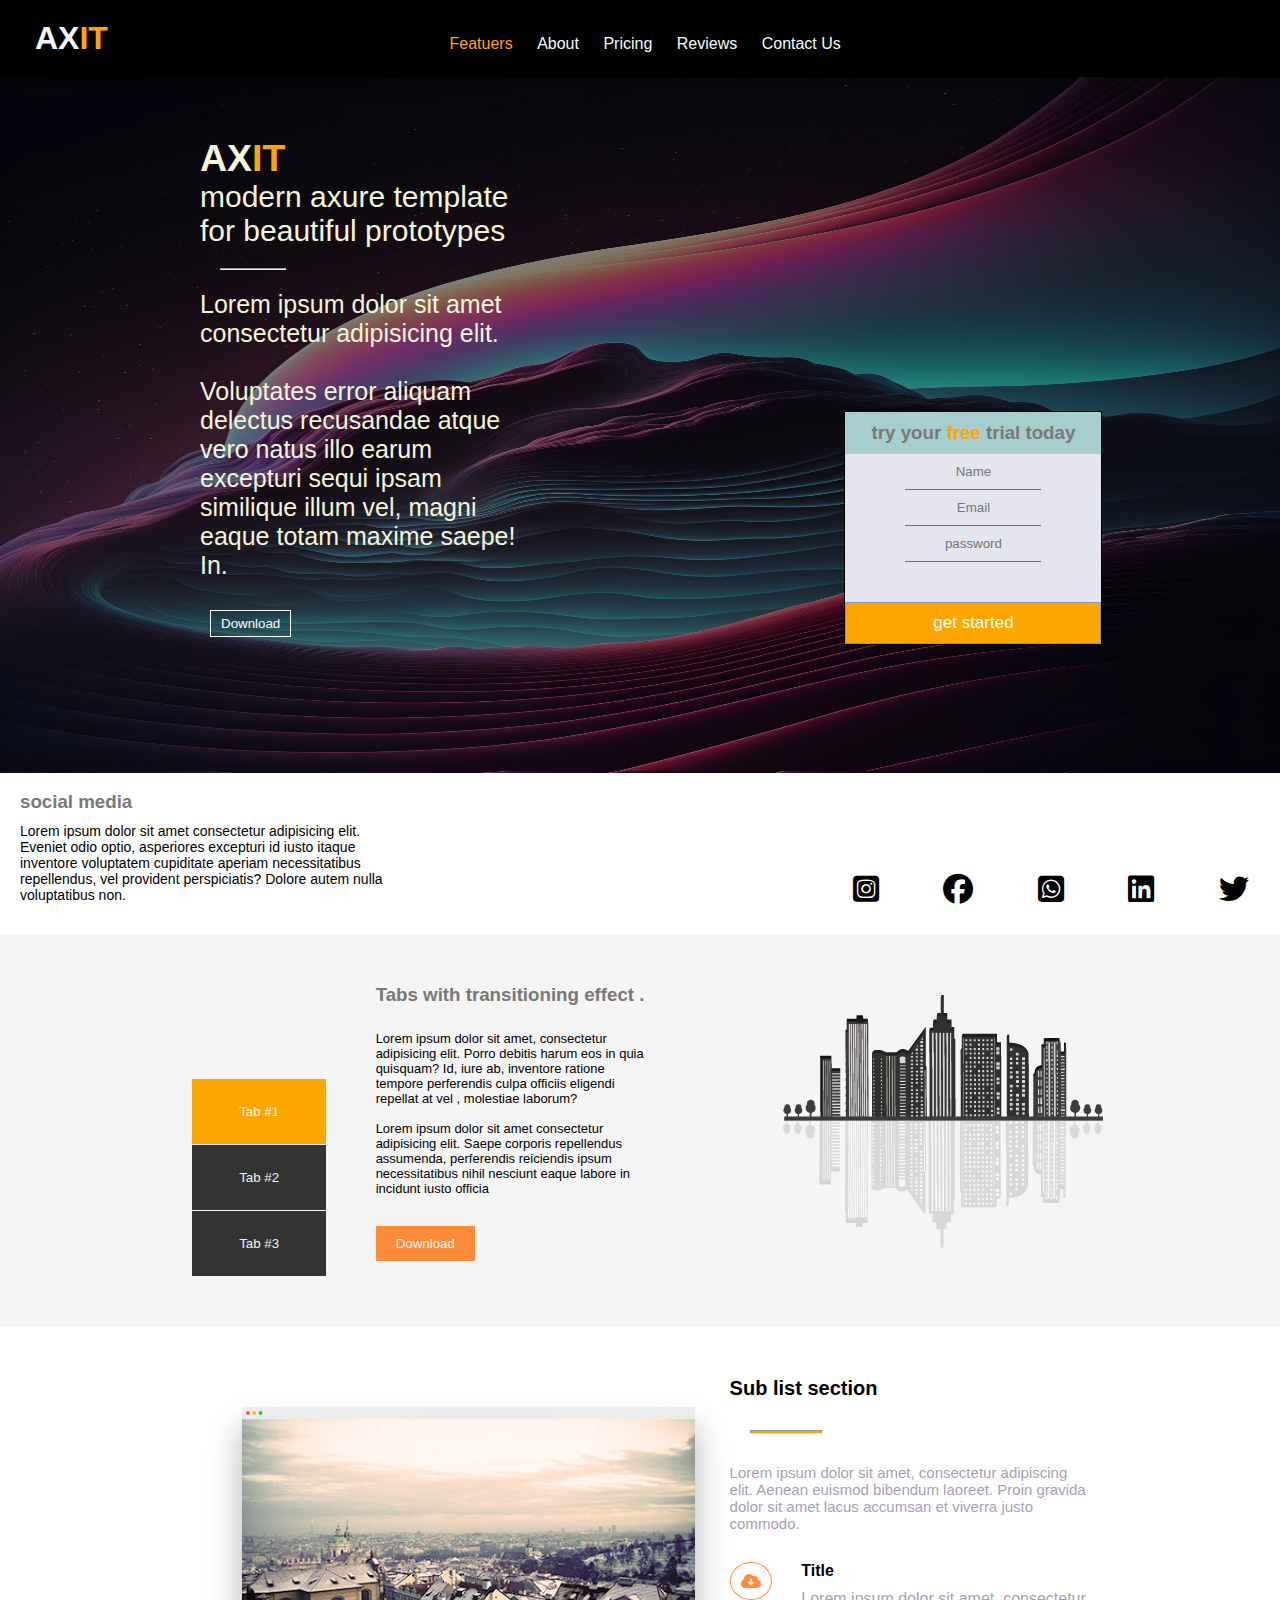
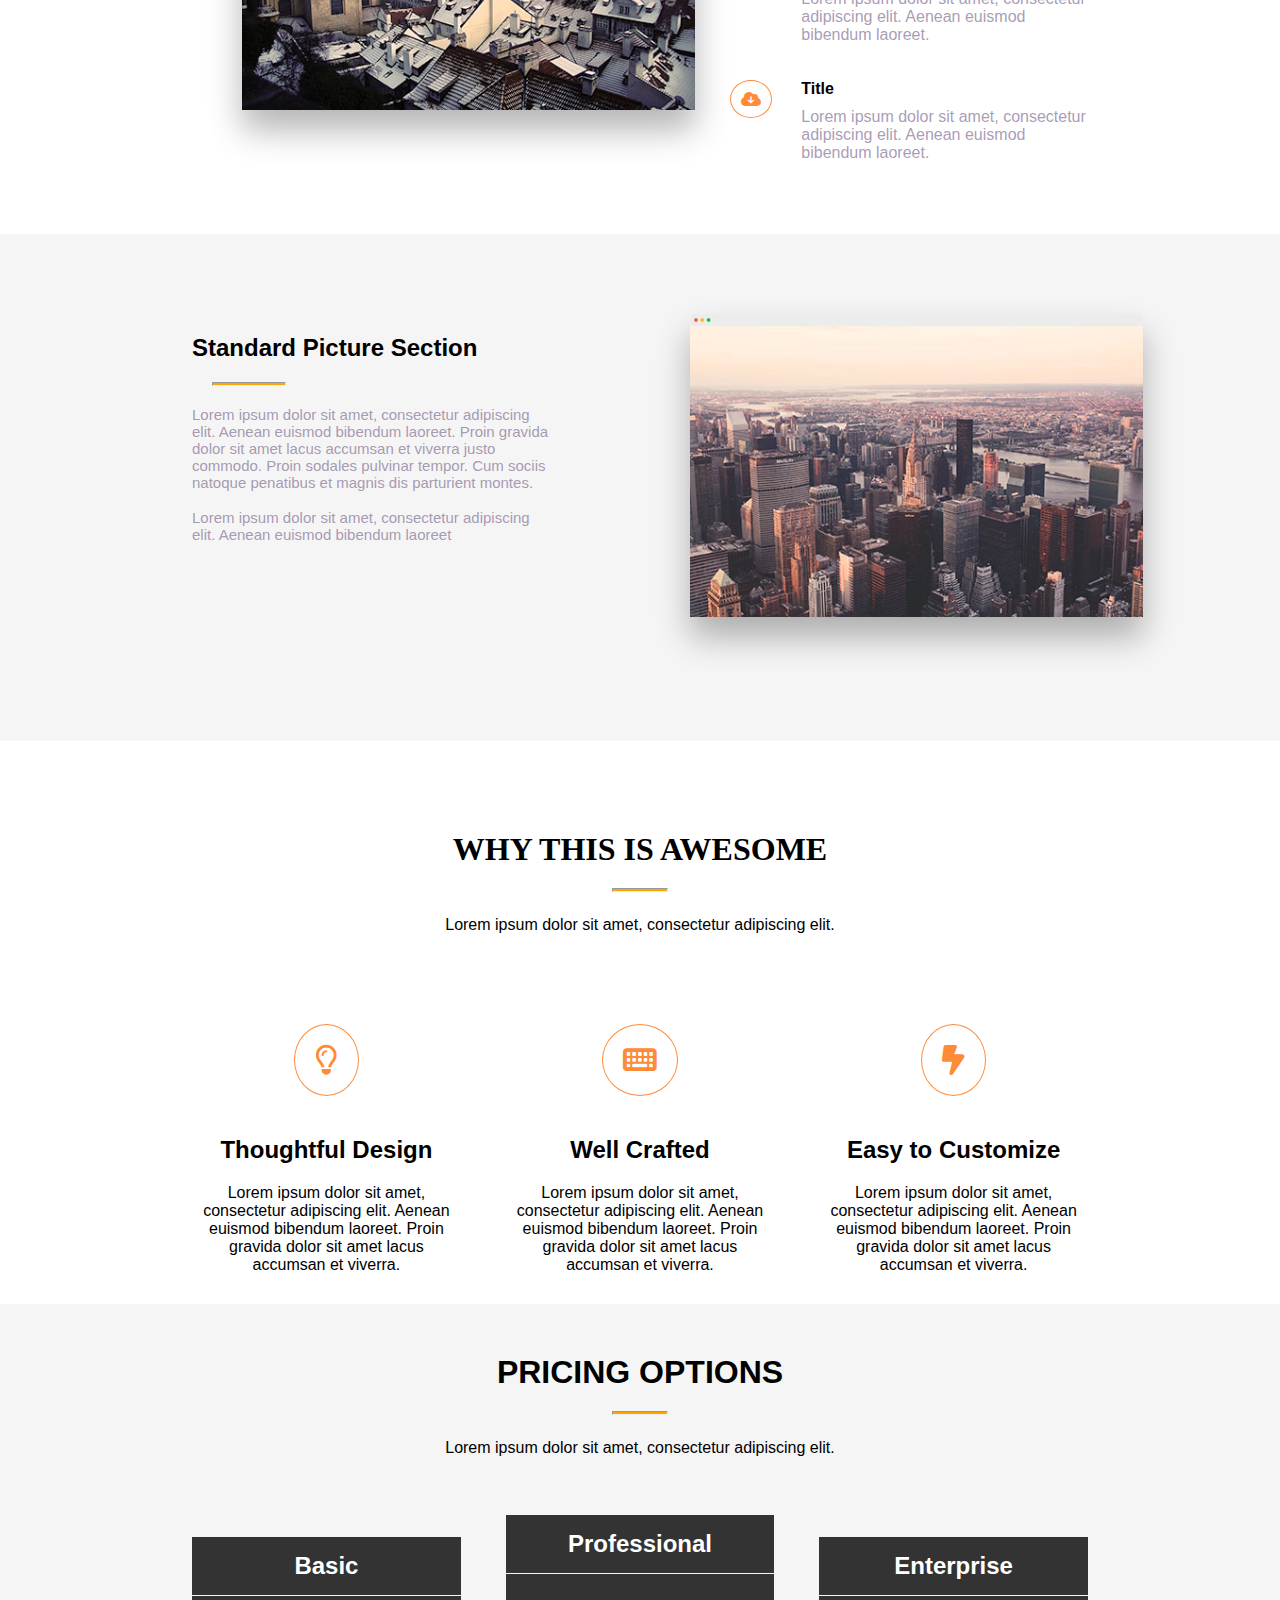
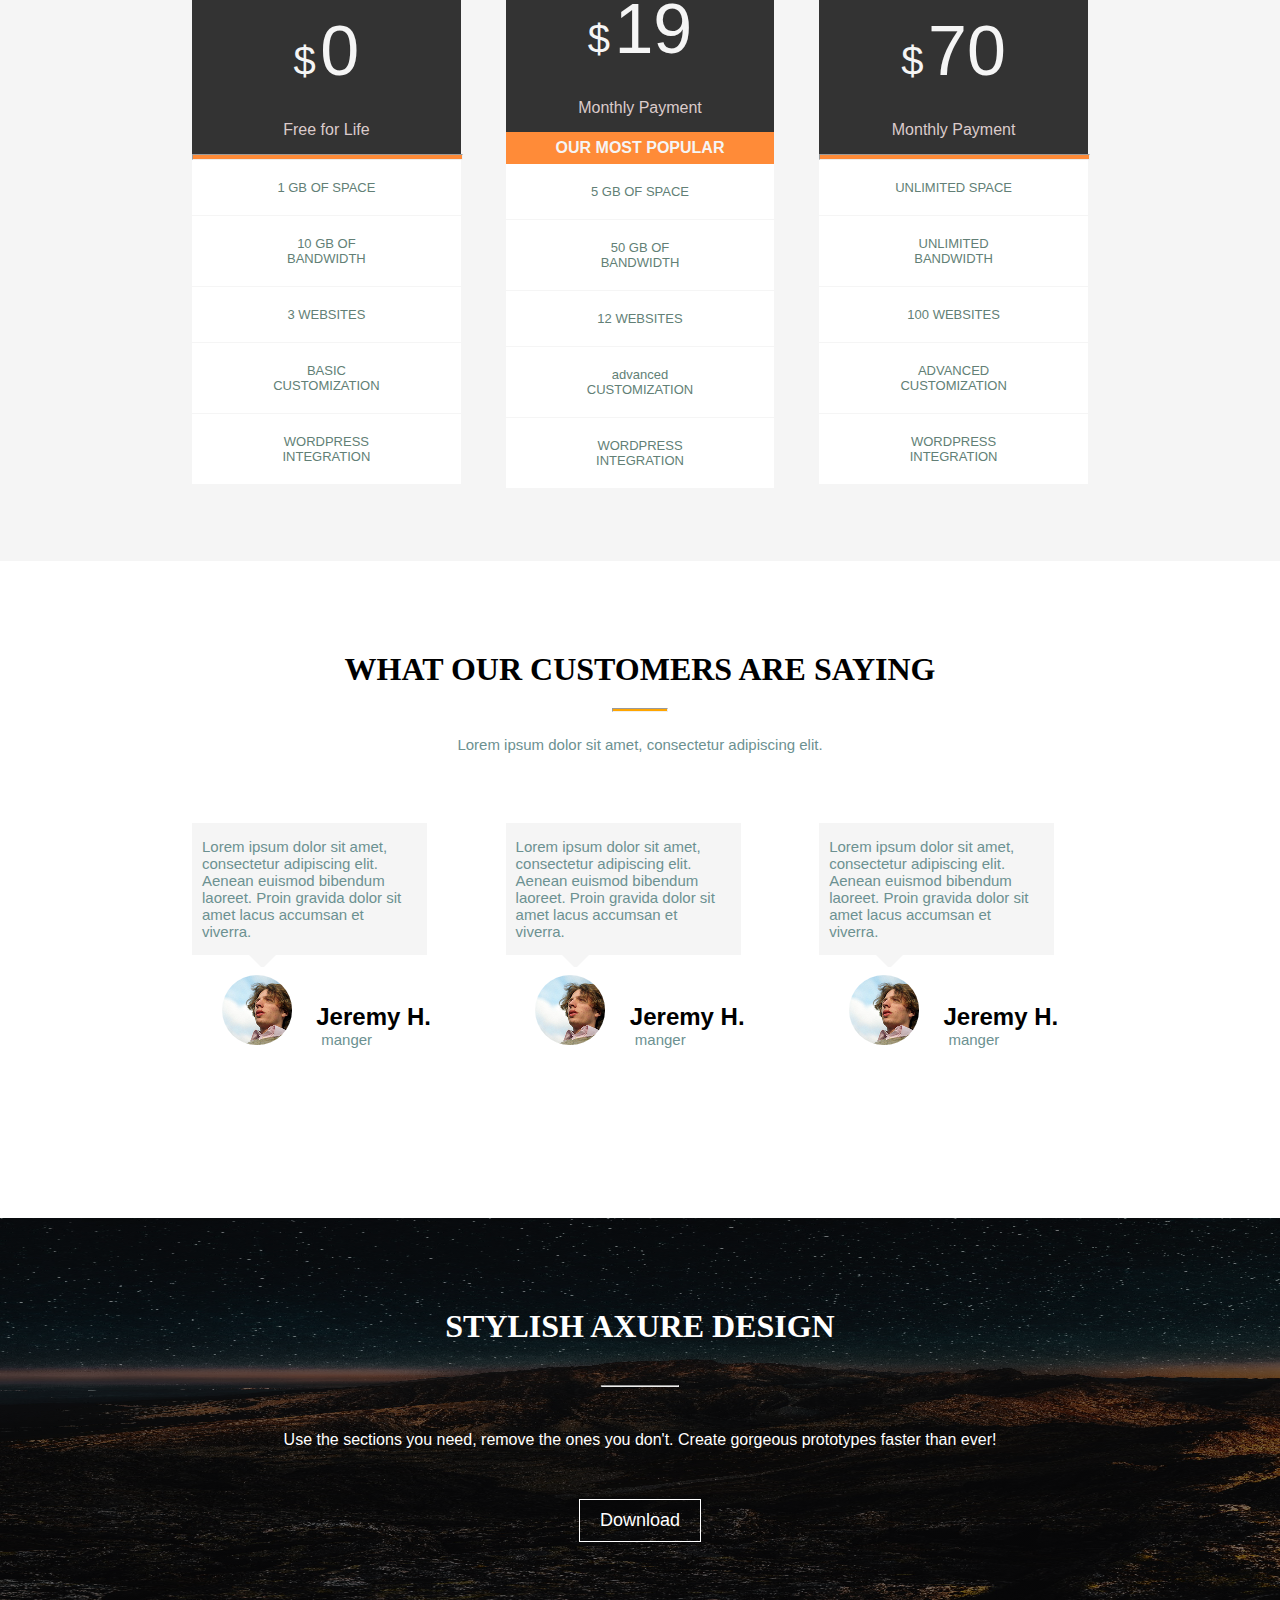
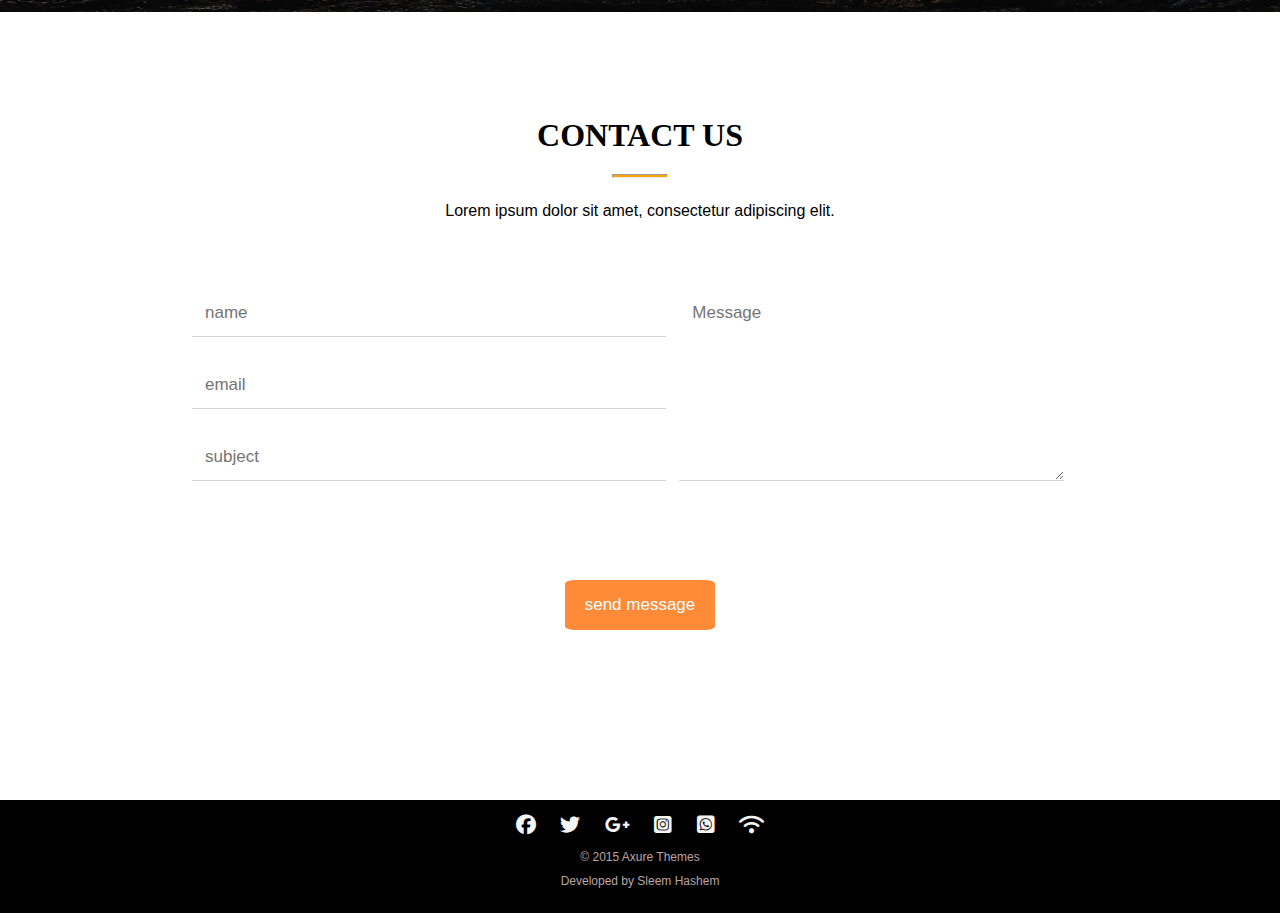
<file: index.html>
<!DOCTYPE html>
<html lang="en">
<head>
    <meta charset="UTF-8">
    <meta name="viewport" content="width=device-width, initial-scale=1.0">
    <title>AXIT</title>
    <link rel="stylesheet" href="all.css">
    <link rel="stylesheet" href="style.css">
  
</head>
<body>
        <header>
            <div class="container">
                <h1>AX<span class="ora">IT</span></h1>
                <ul>
                    <li ><a id="Featuers" href="">Featuers</a></li>
                    <li><a href="">About</a></li>
                    <li><a href="">Pricing</a></li>
                    <li><a href="">Reviews</a></li>
                    <li><a href="">Contact Us</a></li>
                </ul>
            </div>
        </header>
        <section class="hero">
        <div class="left">
<h2 >AX<span class="ora">IT</span> </h2>
<p id="para">modern axure template for beautiful prototypes</p>
<hr>
<p>Lorem ipsum dolor sit amet consectetur adipisicing elit.</p>
<br><p> Voluptates error aliquam delectus recusandae
     atque vero natus illo earum excepturi sequi ipsam similique illum vel, magni eaque totam maxime saepe! In.</p>
     <input class="down" type="button" value="Download">
        </div>
        <div class="right"> 
            <h3 ">try your <span class="ora">free</span> trial today</h3>
           <form action="">
            <input class="contact" type="text" placeholder="Name" >
           
            <input class="contact"  type="email" placeholder="Email">
            <input class="contact" type="password" placeholder="password">
            <input class="contact"  id="get" type="button" value="get started">
        </form></div>
        </section>
        <br>
        <section id="social">
<div class="socialLeft ">
    <h3>social media </h3>
    <p>
        Lorem ipsum dolor sit amet consectetur adipisicing elit.
         Eveniet odio optio, asperiores excepturi id iusto itaque inventore
          voluptatem cupiditate aperiam necessitatibus repellendus, vel provident perspiciatis?
         Dolore autem nulla voluptatibus non.
    </p>
</div>

    <div class="socialRight">
        <i class="fa-brands fa-square-instagram"></i>
        <i class="fa-brands fa-facebook"></i>
        <i class="fa-brands fa-square-whatsapp"></i>
        <i class="fa-brands fa-linkedin"></i>
        <i class="fa-brands fa-twitter"></i>
   
</div>

        </section>
<section class="sect">
    <div class="tabsLeft">
        <button class="bg-orange">Tab #1</button>
        <button>Tab #2</button>
        <button>Tab #3</button>
    </div>
    <div class="tabsCenter">
<h3>Tabs with transitioning effect .</h3>
<p>Lorem ipsum dolor sit amet, consectetur adipisicing elit.
     Porro debitis harum eos in quia quisquam? Id, iure ab,
     inventore ratione tempore perferendis culpa officiis eligendi repellat at vel
     , molestiae laborum?</p>
     <p>Lorem ipsum dolor sit amet consectetur adipisicing elit. Saepe corporis repellendus assumenda,
         perferendis reiciendis ipsum necessitatibus nihil nesciunt eaque labore in incidunt iusto officia</p>
         <button>Download</button>
    </div>
    <div class="tabsRight">
        <img src="image/tabright.png" alt="img">
    </div>
</section>
<section class="sub">
    <div class="imgLeft">
<img src="image/sec1.png" alt="">
    </div>
    <div class="dr">
        <h3>Sub list section</h3>
        <hr style="background-color: orange; height: 2px;">
        <p id="top">Lorem ipsum dolor sit amet, consectetur adipiscing elit. Aenean euismod bibendum laoreet.
            Proin gravida dolor sit amet lacus accumsan et viverra justo commodo.
        </p>
        <div>
            <div class="flo">
                <i class="fa-solid fa-cloud-arrow-down"></i>
            </div>
            <div class="logo">
            <h4 >Title</h4>
        <p >Lorem ipsum dolor sit amet, consectetur adipiscing elit.
             Aenean euismod bibendum laoreet.</p>
            </div>
            <br><br>
    </div>
    <div class="clear" ></div>
    <div class="flo">
        <i class="fa-solid fa-cloud-arrow-down"></i>
    </div>
    <div class="logo">
    <h4 >Title</h4>
<p >Lorem ipsum dolor sit amet, consectetur adipiscing elit.
     Aenean euismod bibendum laoreet.</p>
    </div>
</div>
</section>
<section class="sect">
    <div class="standard">
<h2>Standard Picture Section</h2>
<hr style="background-color: orange; height: 2px;">
<p>Lorem ipsum dolor sit amet, consectetur adipiscing elit. Aenean euismod bibendum laoreet. Proin gravida dolor sit amet lacus accumsan et viverra justo commodo. Proin sodales pulvinar tempor.
     Cum sociis natoque penatibus et magnis dis parturient montes.</p><br>
     <p>Lorem ipsum dolor sit amet, consectetur adipiscing elit. Aenean euismod bibendum laoreet</p>
    </div>
    <div class="standardPicture">
        <img src="image/sec2.png" alt="">
    </div>
    <div class="clear"></div>
</section>
<section class="awesome"> 
    <h1>WHY THIS IS AWESOME</h1>
    <hr class="hrh" style="background-color: orange; height: 2px;">
    <p>Lorem ipsum dolor sit amet, consectetur adipiscing elit.</p>
    <div>
        <article>
            <i class="fa-regular fa-lightbulb"></i>
            <h2>Thoughtful Design</h2>
            <p>Lorem ipsum dolor sit amet, consectetur adipiscing elit.
                 Aenean euismod bibendum laoreet. Proin gravida dolor sit
                  amet lacus accumsan et viverra.</p>
        </article>
        <article class="centerAwesome">
            <i class="fa-solid fa-keyboard"></i>
            <h2>Well Crafted</h2>
            <p>Lorem ipsum dolor sit amet, consectetur adipiscing elit. Aenean euismod bibendum laoreet.
                 Proin gravida dolor sit amet lacus accumsan et viverra.</p>
        </article>
        <article>
            <i class="fa-solid fa-bolt-lightning"></i>
            <h2>Easy to Customize</h2>
            <p>Lorem ipsum dolor sit amet, consectetur adipiscing elit. Aenean euismod bibendum laoreet.
                 Proin gravida dolor sit amet lacus accumsan et viverra.</p>
        </article>
    </div>
    <div class="clear"></div>
</section>
<section class="Pricing">
    <h1>PRICING OPTIONS</h1>
    <hr class="hrh" style="background-color: orange; height: 2px;">
    <p style="  margin-bottom: 80px ;">Lorem ipsum dolor sit amet, consectetur adipiscing elit.</p>
    <div>
        <h2>Basic</h2>
        <p><span class="lefts">$</span> <span class="rights">0</span></p>
        <p>Free for Life</p>
       <hr class="hrp">
        <ul>
            <li>1 GB OF SPACE </li>
            <li> 10 GB OF BANDWIDTH</li>
            <li>3 WEBSITES</li>
            <li> BASIC CUSTOMIZATION</li>
            <li>WORDPRESS INTEGRATION</li>
        </ul>
    </div>
    <div class="centerProfessional">
        <h2>Professional</h2>
        <p><span class="lefts">$</span> <span  class="rights">19</span></p>
        <p>Monthly Payment</p>
        <h4>OUR MOST POPULAR</h4>
        <ul>
            <li>5 GB OF SPACE</li>
            <li> 50 GB OF BANDWIDTH</li>
            <li>12 WEBSITES</li>
            <li>advanced CUSTOMIZATION</li>
            <li>WORDPRESS INTEGRATION</li>
        </ul>
    </div>
    <div>
        <h2>Enterprise</h2>
        <p><span class="lefts">$</span> <span  class="rights">70</span></p>
        <p>Monthly Payment</p>
        <hr class="hrp">
        <ul>
            <li>UNLIMITED SPACE </li>
            <li> UNLIMITED BANDWIDTH </li>
            <li>100 WEBSITES</li>
            <li> ADVANCED CUSTOMIZATION</li>
            <li>WORDPRESS INTEGRATION</li>
        </ul>
    </div>
    <div class="clear"></div>
</section>
<section class="awesome customer"> 
    <h1>WHAT OUR CUSTOMERS ARE SAYING</h1>
    <hr class="hrh" style="background-color: orange; height: 2px;">
    <p>Lorem ipsum dolor sit amet, consectetur adipiscing elit.</p>
    <div>
        <article>
            <p >Lorem ipsum dolor sit amet, consectetur adipiscing elit.
                 Aenean euismod bibendum laoreet. Proin gravida dolor sit
                  amet lacus accumsan et viverra.
                </p>
                <div class="test">
                <div class="triangle"></div>
                  </div>
                  <div class="postimg">
                        <img src="image/post.png" alt="">
                        <div class="post">
                        <h2>Jeremy H.</h2>
                            <p>manger</p>
                        </div>
                      </div>
        </article>
        <article class="centerAwesome">
            <p>Lorem ipsum dolor sit amet, consectetur adipiscing elit. Aenean euismod bibendum laoreet.
                 Proin gravida dolor sit amet lacus accumsan et viverra.</p>
                 <div class="test">
                    <div class="triangle"></div>
                      </div>
                      <div class="postimg">
                        <img src="image/post.png" alt="">
                        <div class="post">
                        <h2>Jeremy H.</h2>
                            <p>manger</p>
                        </div>
                      </div>
        </article>
        <article>
            <p>Lorem ipsum dolor sit amet, consectetur adipiscing elit. Aenean euismod bibendum laoreet.
                 Proin gravida dolor sit amet lacus accumsan et viverra.</p>
                 <div class="test">
                    <div class="triangle"></div>
                      </div>
                      <div class="postimg">
                        <img src="image/post.png" alt="">
                        <div class="post">
                        <h2>Jeremy H.</h2>
                            <p>manger</p>
                        </div>
                      </div>
                </article>

                <div class="clear"></div>
    </div>
</section>
<section class="imgDownload" >
    <h1>STYLISH AXURE DESIGN</h1>
    <hr>
    <p>Use the sections you need, remove the ones you don't. Create gorgeous prototypes faster than ever!</p>
    <input type="button" value="Download">
</section>
<section class="awesome contactUS"> 
    <h1>CONTACT US</h1>
    <hr class="hrh" style="background-color: orange; height: 2px;">
    <p>Lorem ipsum dolor sit amet, consectetur adipiscing elit.</p>
    <div>
        <article>
           <input type="text" placeholder="name">
           <input type="email" placeholder="email">
           <input type="text" placeholder="subject">
        </article>
     <div>
        <textarea id="texta" placeholder="Message"></textarea>
     </div>
    <input id="buttonSend" type="button" value="send message">
    <div class="clear"></div>
</section>
<section class="footer" ">
    <i class="fa-brands fa-facebook"></i>
    <i class="fa-brands fa-twitter"></i>
    <i class="fa-brands fa-google-plus-g"></i>
    <i class="fa-brands fa-square-instagram"></i>
    <i class="fa-brands fa-square-whatsapp"></i>
    <i class="fa-solid fa-wifi"></i>
    <p>© 2015 Axure Themes</p>
    <p>Developed by Sleem Hashem</p>
</section>
 
    <script src="jquery.js"></script>
    <script>
        $(document).ready(function(){
            $(".tabsLeft button").click(function(){
                $(this).toggleClass("bg-orange")
                $(".tabsLeft button").not(this).removeClass("bg-orange")
            })
            $(".Pricing div").click(function(){
                $(this).css("transform","scale(1.1)")
                $(".Pricing div").not(this).css("transform","scale(1)")
            })

        })
    </script>
</body>
</html>
</file>
<file: style.css>
*{
    padding: 0;
    margin: 0;
    font-family:sans-serif;
}
/* start */
header{
position: sticky;
top: 0px;
   background-color: black;
   color: aliceblue;
   width: 100%;

   z-index: 10000;
}
.container h1{
    display: inline-block;
    margin-right: 24%;
    padding: 20px;
    margin-left: 15px;
}
ul, .left,.socialLeft,.socialRight,.tabsRight, .tabsCenter, .tabsLeft,.r h4{
    display: inline-block;
}
.ora,#Featuers {
    color: orange;
}

header ul li ,.left div{
    display: inline-block;
}
header ul li a{
    color: azure;
    text-decoration: none;
    margin: 10px;
    background-repeat: no-repeat;
}
/* End */
.hero{
    background:linear-gradient(rgba(0,0,0,0.5),rgba(0,0,0,0.5)),url(image/20240418_183837.jpg) ;
  background-size: cover;
    background-size: 100% 100%;
    
}
.left{
    color: beige;
    display: inline-block;
    width: 25%;
    margin-left: 200px;
    font-size: 25px;
    margin-top: 60px;
}
.down{
    background-color: transparent;
    color: white;
    border: 1px solid ;
    padding: 5px 10px;
    margin: 30px 10px;
}
hr{
    width: 20%;
    margin: 20px ;
}
#para{
    font-size: 30px;
}
h3{
    color: rgb(122, 119, 119);
    padding-bottom: 10px;
    font-weight:bold;
    font-family:'Segoe UI', Tahoma, Geneva, Verdana, sans-serif;
    
}
.right{
    display: inline-block;
    width: 20%;
    margin-left: 25%;
border: 1px solid black;
background-color: rgb(166, 206, 206);
padding-top: 10px;
margin-bottom: 10%;
text-align: center;
}

.contact{
    width: 50%;
    border: 0px solid gray;
    border-bottom: 1px solid rgb(139, 103, 103);
    padding: 10px 4px;
    text-align: center;
    background-color: rgb(228, 229, 238);
}
form{
    
    background-color: rgb(228, 229, 238);
    text-align: center;
    
}
#get{
    background-color: orange;
    border: 1px solid rgb(118, 153, 189);
    font-size: 17px;
    width: 100%;
     margin: 40px 0px ;
    margin-bottom: 0%;
    color: white;
}
.socialLeft{
    width: 30%;

    margin-left: 20px;
}
.socialLeft p{
    font-size: 14px;
}
.socialRight{
    width: 60%;
    text-align: end;
    margin-left: 8%;
}
.socialRight i{
    margin: 30px;
    font-size: 30px;
}
.sect{
    background-color: #f5f5f5;
    padding: 50px 15%;
    overflow: hidden;
}
.tabsLeft{
    width: 15%;
}
.tabsLeft button{
    width: 100%;
    padding: 25px ;
    background-color: #333333;
    border: 0;
    color: #f5f5f5;
    margin-bottom: 1px;
}
.tabsLeft button.bg-orange{
    background-color: orange;
}
.tabsCenter{
    width: 40%;
     margin: 0 5%; 
}
.tabsCenter p{
    font-size: 13px;
    width: 75%;
    margin: 15px 0;
}
.tabsCenter button{
    background-color: #ff8b38;
    padding: 10px 20px;
    border: 0;
color: #f5f5f5;
margin-top: 15px;
}
.tabsRight{
    width: 30%;
}
.tabsRight image{
    width: 100%;
    
}
.sub{
    padding: 50px 15%;
    overflow: hidden;
}
.imgLeft{
    width: 40%;
    float: left;
}
.dr{
    width: 40%;
    float: right;
}
.dr h3{
    color: black;
    font-size: 20px;
}
#top{
    font-size: 15px;
    margin: 30px 0;
    color: rgba(126, 108, 144, 0.682);
    
}
.dr div{
    overflow: hidden;
}
.dr i,.awesome i{
border: 1px solid #ff8b38;
color: #ff8b38;
padding: 10px;
border-radius: 50%;
}

.dr .flo{
    width: 20%;
    float: left;
}
.flo .logo{
    width: 90%;
  float: right;
}
.logo p{
      color: rgba(126, 108, 144, 0.682);
      margin-top: 10px;
}
.clear{
    clear: both;
}
.standard{
    width: 40%;
    float: left;
}
.standardPicture{
    width: 50%;
    float: right;
}
.standard h2{
    margin-top: 50px;
}
.standard p{
    font-size: 15px;
    color: rgba(126, 108, 144, 0.682);
}
.awesome{
    text-align: center;
    padding: 30px 15%;
    overflow: hidden;
}
.awesome article{
    width: 30%;
    float: left;
}
.awesome div{
    margin: 70px 0;
}
.centerAwesome{
    margin: 0 5%;
}
.awesome h1{
    font-family: Georgia, 'Times New Roman', Times, serif;
    margin-top: 60px;
}
.awesome h2{
    margin: 20px 0;
}
.awesome i{
    height: 30%;
font-size: 30px;
padding: 20px;
margin: 20px auto;
}
.hrh,.imgDownload hr{
    width: 6%;
     display: inline-block; 
}
.Pricing{
    padding: 50px 15%;
    text-align: center;
    background-color: #f5f5f5;
    overflow: hidden;
}
.Pricing div{
    width: 30%;
    float: left;
}
.Pricing ul li{
   padding: 20px 70px;
   list-style-type: none;
   font-size: 13px;
  background-color: white;
  margin-bottom: 1px;
  color:rgb(98, 127, 118);
}
.Pricing .centerProfessional{
    margin: 0 5%;
    position: relative;
    bottom: 22px;
}
.Pricing div h2{
    color: white;
    background-color: #333333;
    padding: 15px 0;
    margin-bottom: 1px;
}
.Pricing div p{
    background-color:#333333;
color: rgb(219, 203, 203);
padding: 15px 0;
}
 .lefts{
font-size: 40px;
color: #f5f5f5;
}
.rights{
    font-size: 70px;
    color: #f5f5f5;
}
.centerProfessional h4{
    background-color: #ff8b38;
    padding: 7px 0;
    color: #f5f5f5;
}
.hrp{
    width: 100%;
    margin: 0;
    height: 4px;
    background-color: #ff8b38;
    
}
.customer p{
    padding-bottom: 50px;
    font-size: 15px;
    color: rgb(108, 145, 145);
}
.customer article p{
    width: 80%;
    text-align:left;
    background-color:  #f5f5f5;
    padding: 15px 10px;
}
.customer div{
    margin: 20px 0;
}

.test{
    position: relative;
}
.triangle{
    width: 3px;
    border: 25px solid #f5f5f5;
    border-color: transparent;
    border-top-color: #f5f5f5;
    position: absolute;
    bottom: -27px;
    left: 20%; 
    border-width: 15px;
}

.postimg img{
    display: inline-block;
}
.postimg .post{
    display: inline-block;
    margin-left: 20px;
}
.postimg .post p{
    margin: 0 5px;
    padding: 0;
    margin-bottom: 80px;
    background-color: transparent;
}
.postimg .post h2{
    
    margin: 0;
}
.imgDownload{
    background:linear-gradient(rgba(0,0,0,0.5),rgba(0,0,0,0.5)),url(image/20240418_183752.jpg) ;
    width: 100%;
    min-height: 200px;
    background-size: 100% 100%;
    padding: 70px 0;
    color: #fff;
    text-align: center;
    margin-bottom:15px ;
}

.imgDownload h1{
    font-family:'Times New Roman', Times, serif;
    margin: 20px 0;
}
.imgDownload p{
margin: 20px 0;
margin-bottom: 50px;
}
.imgDownload input{
    background-color: transparent;
    font-size: 18px;
    color: white;
    border: 1px solid ;
    padding: 10px 20px;
}
.contactUS article{
    width: 50%;
}
.contactUS article input ,#texta{
    width: 100%;
    border: 5px;
    border-bottom: 1px solid #d6d6d6;
    margin-bottom: 25px;
    padding: 13px;
    font-size: 17px;
}
#texta{
    width: 40%;
    margin-left: 15px;
  padding-bottom: 137px
}
 #buttonSend{
    border: 0 solid orange;
    padding: 15px 20px;
    font-size: 17px;
    color: azure;
    background-color:#ff8b38;
    border-radius: 7%;
}
.footer{
    background-color: black;
    padding: 15px 0;
    text-align: center;
}
.footer i{
    color: #f5f5f5;
    margin: 0 10px;
    font-size: 20px;
    margin-bottom: 15px;
}
.footer p{
    color: #f5f5f5;
    font-size: 12px;
margin-bottom: 10px;
color:#bba4a4;
}
</file>
